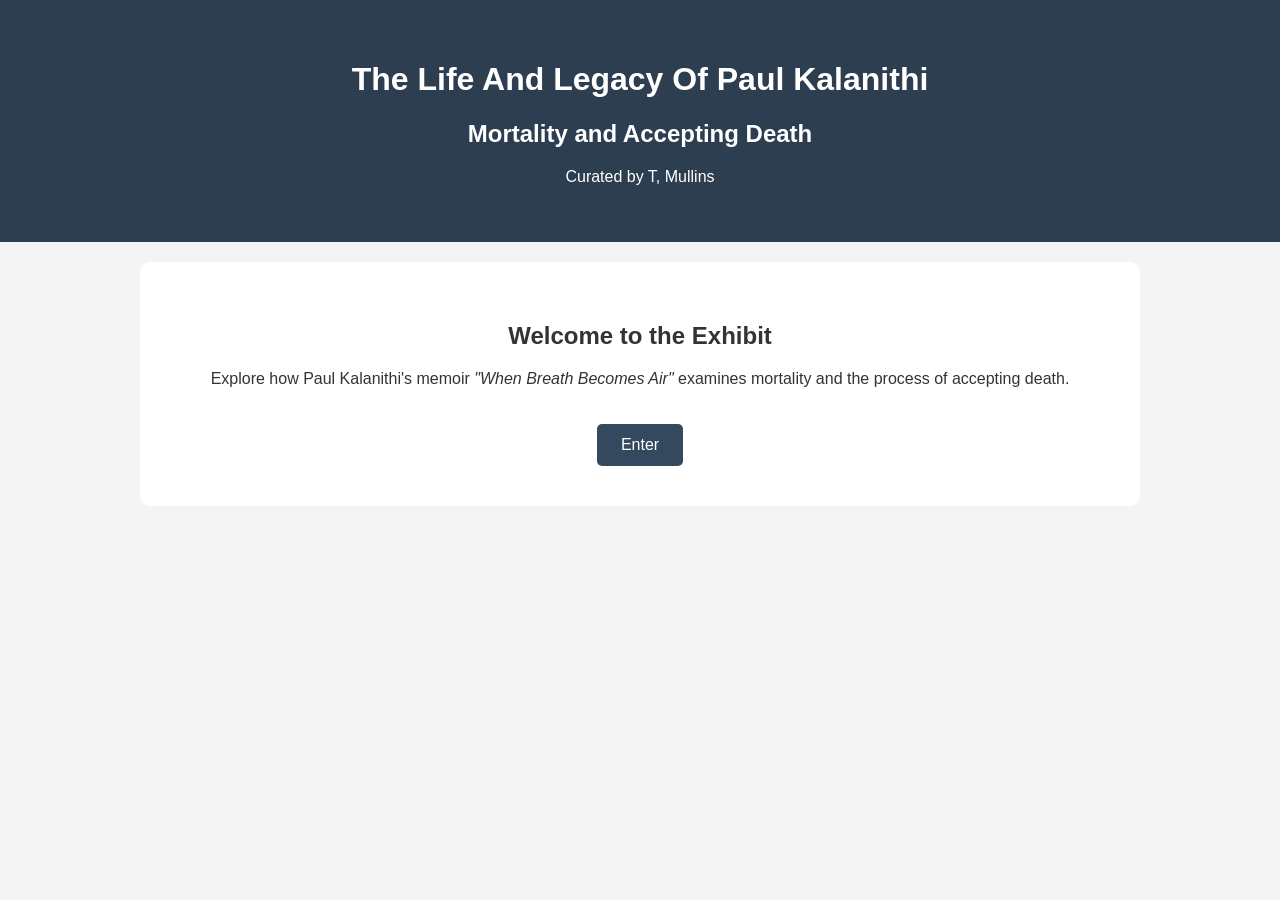
<file: index.html>
<!DOCTYPE html>
<html lang="en">
<head>
<meta charset="UTF-8">
<meta name="viewport" content="width=device-width, initial-scale=1.0">
<title>The Life And Legacy Of Paul Kalanithi</title>
<link rel="stylesheet" href="style.css">
</head>
<body>

<header>
    <h1> The Life And Legacy Of Paul Kalanithi </h1>
    <h2> Mortality and Accepting Death </h2>
    <p> Curated by T, Mullins </p>
</header>

<main>
    <section class="hero">
        <h2>Welcome to the Exhibit</h2>
        <p>
            Explore how Paul Kalanithi's memoir
            <em>"When Breath Becomes Air"</em>
            examines mortality and the process of accepting death.
        </p>

        <a href="introduction.html" class="button">
            Enter
        </a>
    </section>
</main>

</body>
</html>
</file>
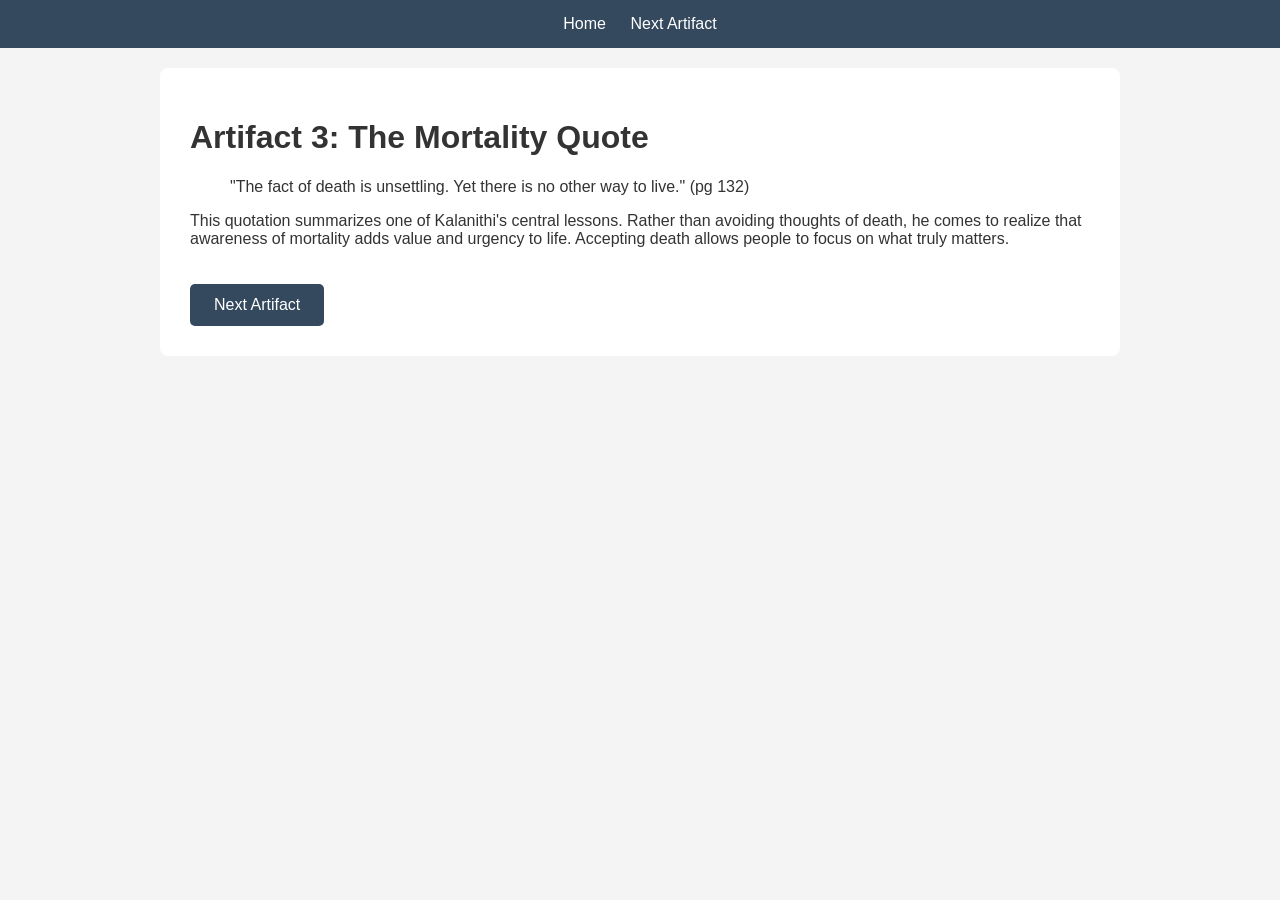
<file: artifact3.html>
<!DOCTYPE html>
<html>
<head>
<title>Artifact 3</title>
<link rel="stylesheet" href="style.css">
</head>
<body>

  <nav>
<a href="index.html">Home</a>
<a href="artifact4.html">Next Artifact</a>
</nav>

<div class="content">
<h1>Artifact 3: The Mortality Quote</h1>
  
<blockquote>
"The fact of death is unsettling. Yet there is no other way to live." (pg 132)
</blockquote>

<p>
This quotation summarizes one of Kalanithi's central lessons. Rather than
avoiding thoughts of death, he comes to realize that awareness of mortality
adds value and urgency to life. Accepting death allows people to focus on
what truly matters.
</p>

<a class="button" href="artifact4.html">Next Artifact</a>

</div>

</body>
</html>
</file>
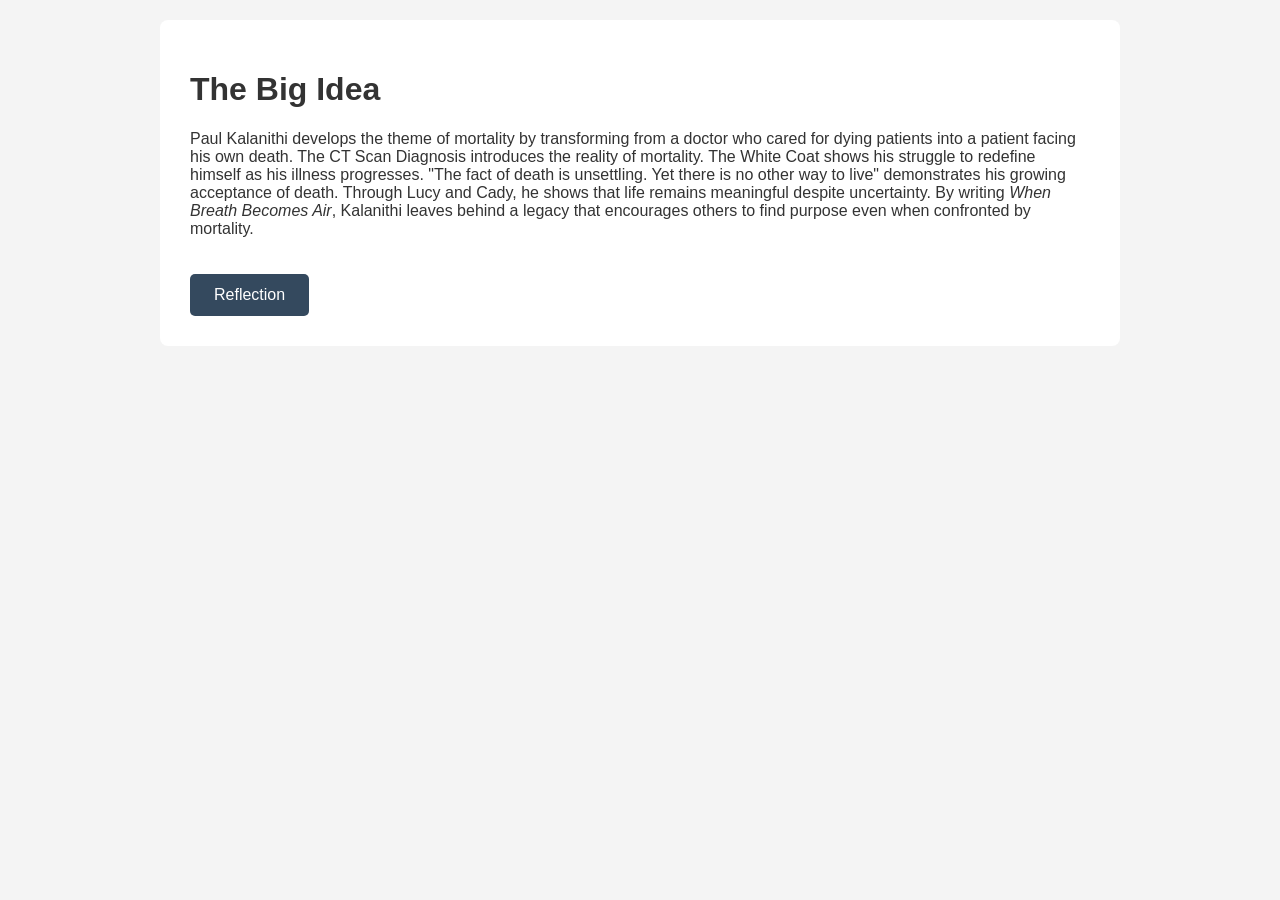
<file: bigidea.html>
<!DOCTYPE html>
<html>
<head>
<title>The Big Idea</title>
<link rel="stylesheet" href="style.css">
</head>
<body>

<div class="content">

<h1>The Big Idea</h1>

<p>
Paul Kalanithi develops the theme of mortality by transforming from a
doctor who cared for dying patients into a patient facing his own death.
The CT Scan Diagnosis introduces the reality of mortality. The White Coat
shows his struggle to redefine himself as his illness progresses.
"The fact of death is unsettling. Yet there is no other way to live"
demonstrates his growing acceptance of death. Through Lucy and Cady, he
shows that life remains meaningful despite uncertainty. By writing
<em>When Breath Becomes Air</em>, Kalanithi leaves behind a legacy that
encourages others to find purpose even when confronted by mortality.
</p>

<a class="button" href="reflection.html">Reflection</a>

</div>
</body>
</html>
</file>
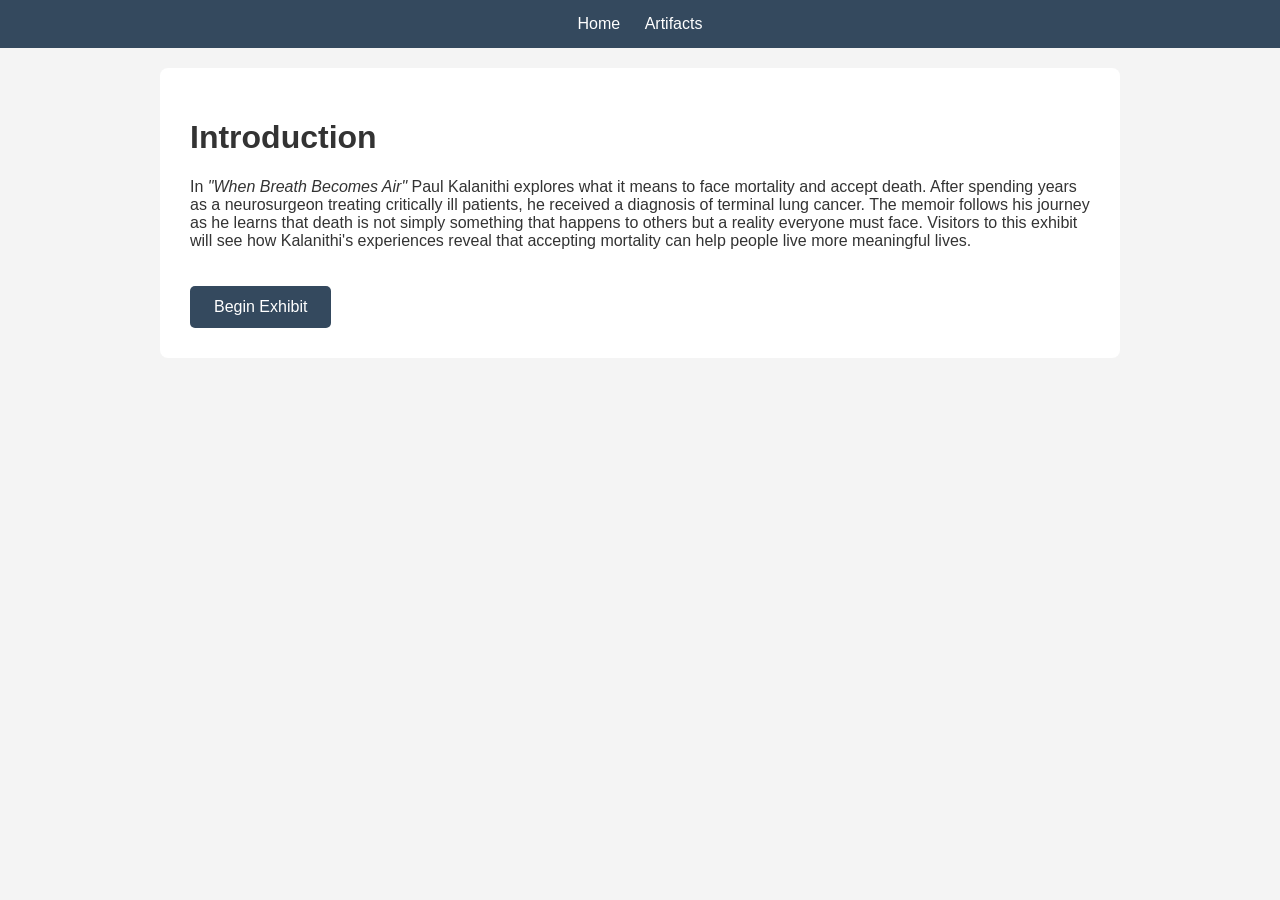
<file: introduction.html>
<!DOCTYPE html>
<html>
<head>
<title> Introduction </title>
<link rel="stylesheet" href="style.css">
</head>
<body>

<nav>
<a href="index.html">Home</a>
<a href="artifact1.html">Artifacts</a>
</nav>

<div class="content">
<h1> Introduction </h1>

<p>
In <em>"When Breath Becomes Air"</em> Paul Kalanithi explores what it means
to face mortality and accept death. After spending years as a neurosurgeon
treating critically ill patients, he received a diagnosis of terminal
lung cancer. The memoir follows his journey as he learns that death is not
simply something that happens to others but a reality everyone must face.
Visitors to this exhibit will see how Kalanithi's experiences reveal that
accepting mortality can help people live more meaningful lives.
</p>

<a class="button" href="artifact1.html">Begin Exhibit</a>
</div>

</body>
</html>
</file>
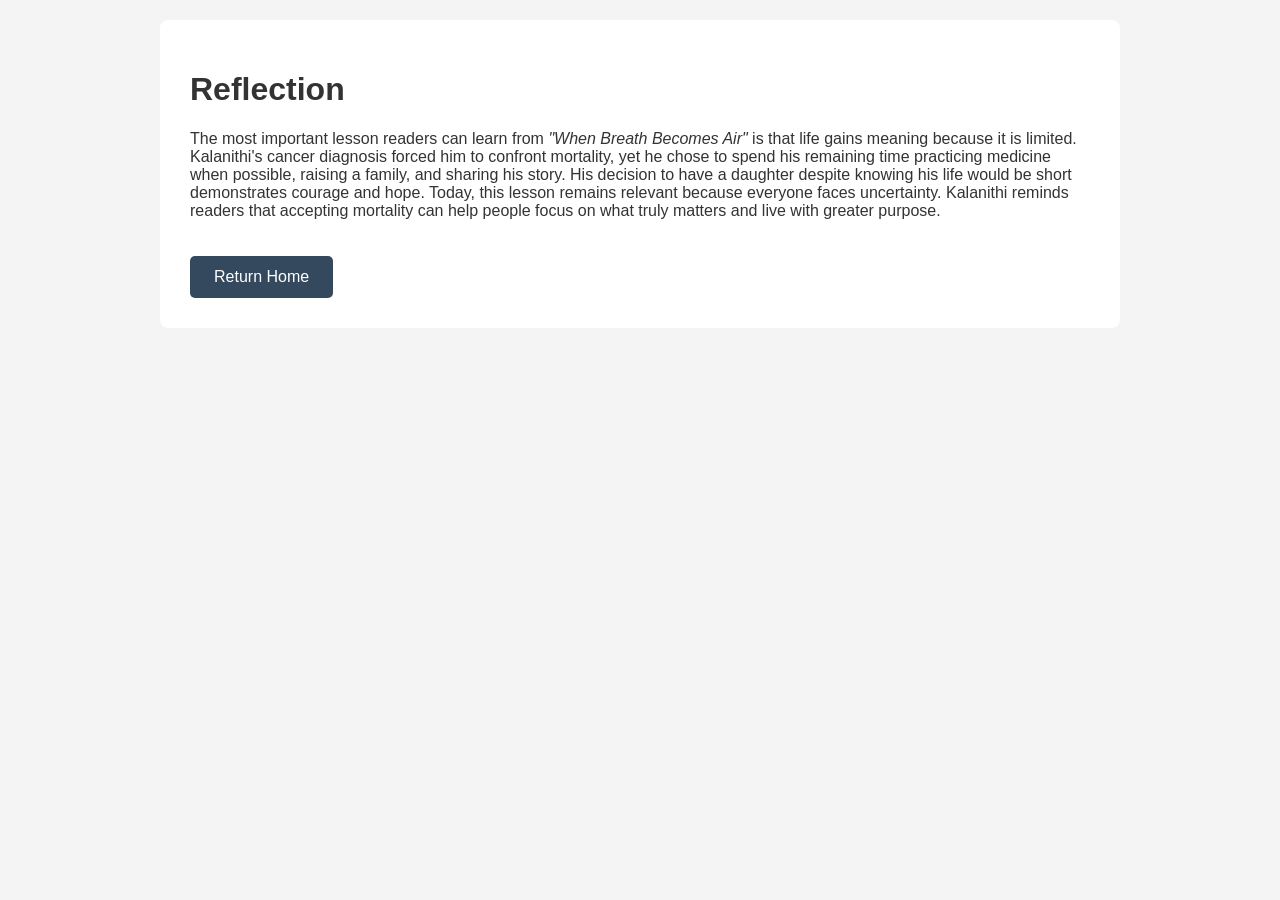
<file: reflection.html>
<!DOCTYPE html>
<html>
<head>
<title>Reflection</title>
<link rel="stylesheet" href="style.css">
</head>
<body>

<div class="content">

<h1>Reflection</h1>

<p>
The most important lesson readers can learn from
<em>"When Breath Becomes Air"</em> is that life gains meaning because it is
limited. Kalanithi's cancer diagnosis forced him to confront mortality, yet
he chose to spend his remaining time practicing medicine when possible,
raising a family, and sharing his story. His decision to have a daughter
despite knowing his life would be short demonstrates courage and hope.
Today, this lesson remains relevant because everyone faces uncertainty.
Kalanithi reminds readers that accepting mortality can help people focus on
what truly matters and live with greater purpose.
</p>

<a class="button" href="index.html">Return Home</a>

</div>
</body>
</html>
</file>
<file: style.css>
body{
    font-family: Arial, sans-serif;
    margin:0;
    background:#f4f4f4;
    color:#333;
}

header{
    background:#2c3e50;
    color:white;
    text-align:center;
    padding:40px;
}

main{
    max-width:1000px;
    margin:auto;
    padding:20px;
}

.hero{
    background:white;
    padding:40px;
    border-radius:10px;
    text-align:center;
}

.button{
    display:inline-block;
    margin-top:20px;
    padding:12px 24px;
    background:#34495e;
    color:white;
    text-decoration:none;
    border-radius:5px;
}

.button:hover{
    background:#1f2d3d;
}

nav{
    text-align:center;
    background:#34495e;
    padding:15px;
}

nav a{
    color:white;
    text-decoration:none;
    margin:10px;
}

.content{
    max-width:900px;
    margin:auto;
    background:white;
    padding:30px;
    margin-top:20px;
    border-radius:8px;
}
</file>
